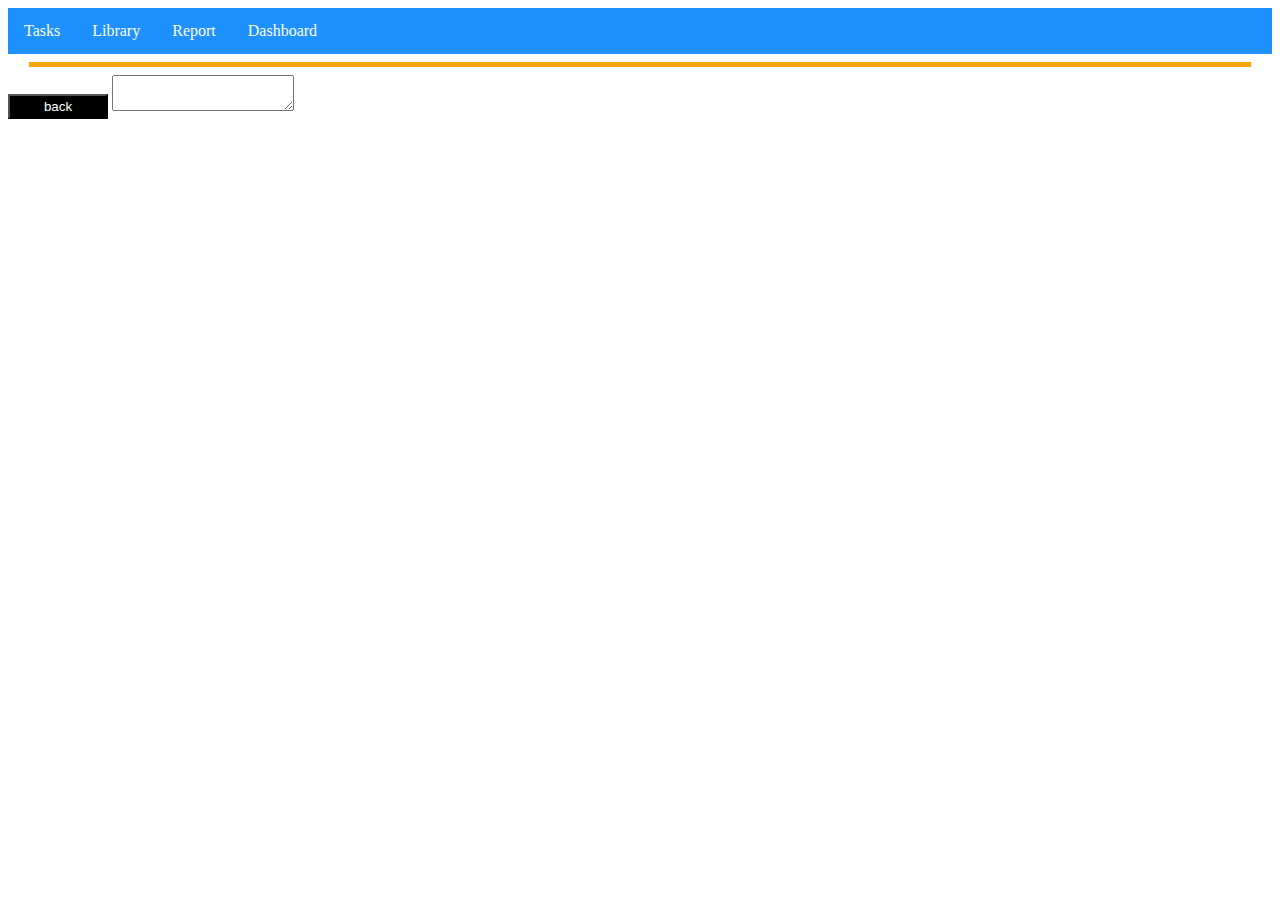
<file: Accelarator Project/editor Page.html>
<!DOCTYPE html>
<html>
        <head>
                <meta charset="utf-8">

                <title>Editor</title>
                <script src="https://cdn.ckeditor.com/4.20.0/standard/ckeditor.js"></script>
                <style>
                        ul {
                          list-style-type: none;
                          margin: 0;
                          padding: 0;
                          overflow: hidden;
                          background-color:DodgerBlue;
                        }
                        
                        li {
                          float: left;
                        }
                        
                        li a {
                          display: block;
                          color: white;
                          text-align: center;
                          padding: 14px 16px;
                          text-decoration: none;
                        }
                        
                        li a:hover {
                          background-color: #111;
                        }
                        </style>
                        </head>
                        <body>
                        
                        <ul>
                          <li><a class="active" href="#Tasks">Tasks</a></li>
                          <li><a href="#Library">Library</a></li>
                          <li><a href="#Report">Report</a></li>
                          <li><a href="#Dashboard">Dashboard</a></li>
                        </ul>
                        <hr width="1220px;" color="orange"
                        size="5">
                        <input type="button" style="background-color:rgb(0, 0, 0);color:white;width:100px;height:25px;" value="back">
        </head>
        
        <body>
            
                <textarea name="content"></textarea>
                <script>
                        CKEDITOR.replace( 'content' );
                </script>
        </body>
</html>
</file>
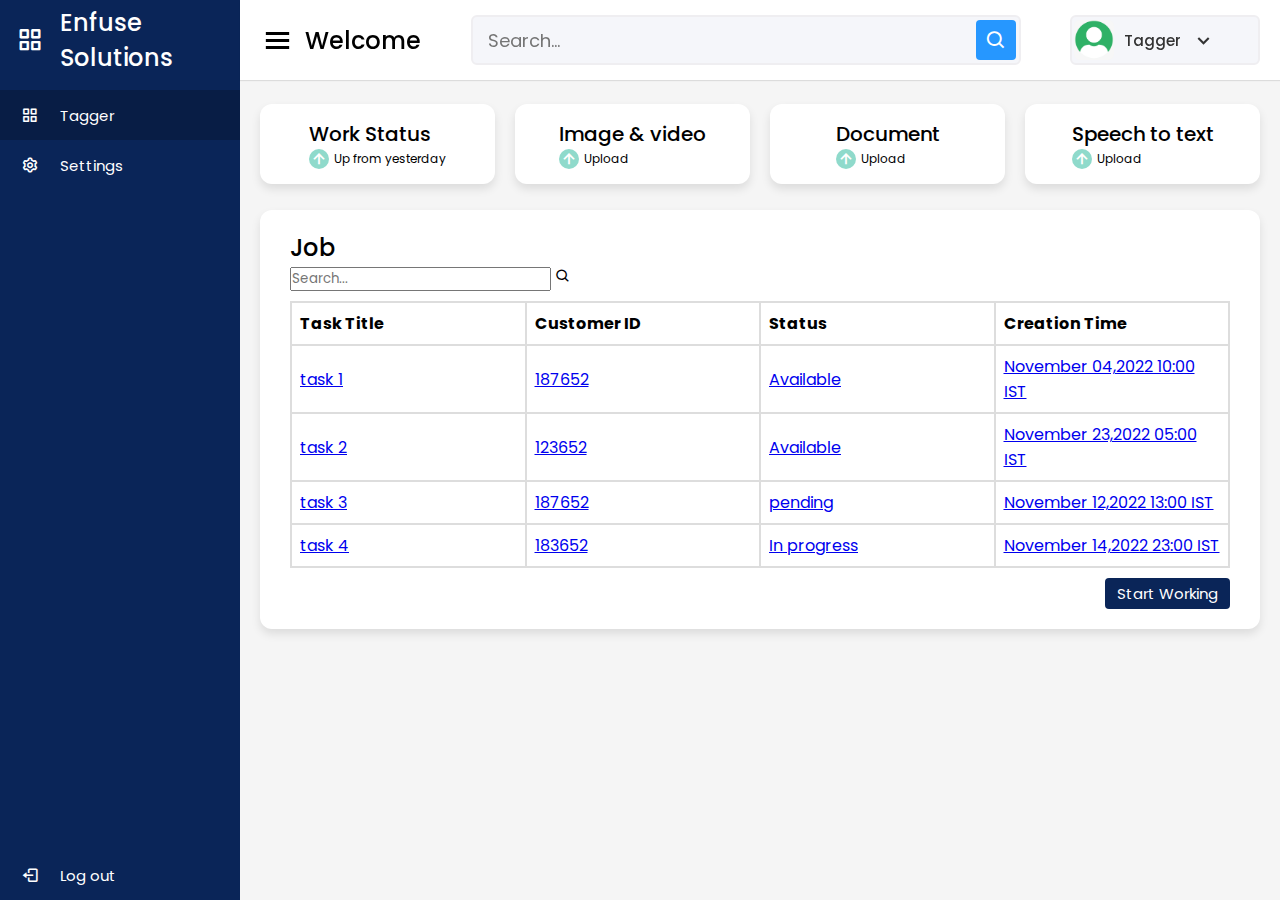
<file: Accelarator Project/index1.html>
<!DOCTYPE html>
<html lang="en" >
  <head>
    <meta charset="UTF-8">
    <link rel="stylesheet" href="./style2.css">
    <!-- Boxicons CDN Link -->
    <link href='https://unpkg.com/boxicons@2.0.7/css/boxicons.min.css' rel='stylesheet'>
     <meta name="viewport" content="width=device-width, initial-scale=1.0">
   </head>
<body>
  <div class="sidebar">
    <div class="logo-details">
      <i class='bx bx-grid-alt'></i>
      <span class="logo_name">Enfuse Solutions</span>
    </div>
      <ul class="nav-links">
        <li>
          <a href="#" class="active">
            <i class='bx bx-grid-alt' ></i>
            <span class="links_name">Tagger</span>
          </a>
        </li>
        <li>
          <a href="#">
            <i class='bx bx-cog'></i>
            <span class="links_name">Settings</span>
          </a>
        </li>
        <li class="log_out">
          <a href="#">
            <i class='bx bx-log-out'></i>
            <span class="links_name">Log out</span>
          </a>
        </li>
      </ul>
  </div>
  <section class="home-section">
    <nav>
      <div class="sidebar-button">
        <i class='bx bx-menu sidebarBtn'></i>
        <span class="dashboard">Welcome</span>
      </div>
      <div class="search-box">
        <input type="text" placeholder="Search...">
        <i class='bx bx-search' ></i>
      </div>
      <div class="profile-details">
        <img src="./images.png" alt="">
        <span class="admin_name">Tagger</span>
        <i class='bx bx-chevron-down' ></i>
      </div>
    </nav>

    <div class="home-content">
      <div class="overview-boxes">
        <div class="box">
          <div class="right-side">
            <div class="box-topic">Work Status</div>
            <div class="indicator">
              <i class='bx bx-up-arrow-alt'></i>
              <span class="text">Up from yesterday</span>
            </div>
          </div>
        </div>
        <div class="box">
          <div class="right-side">
            <div class="box-topic">Image & video</div>
            <div class="indicator">
              <i class='bx bx-up-arrow-alt'></i>
              <span class="text">Upload</span>
            </div>
          </div>
        </div>
        <div class="box">
          <div class="right-side">
            <div class="box-topic">Document</div>
            <div class="indicator">
              <i class='bx bx-up-arrow-alt'></i>
              <span class="text">Upload</span>
            </div>
          </div>
        </div>
        <div class="box">
          <div class="right-side">
            <div class="box-topic">Speech to text</div>
            <div class="indicator">
              <i class='bx bx-up-arrow-alt'></i>
              <span class="text">Upload</span>
            </div>
          </div>
        </div>
      </div>

      <div class="sales-boxes">
        <div class="recent-sales box">
          <div class="title">Job</div>
          <div class="search-box">
            <input type="text" placeholder="Search...">
            <i class='bx bx-search' ></i>
          </div>
          <table class="salesdetails">
            <tr class="details">
              <th class="topic">Task Title</th>
              <th class="topic">Customer ID</th>
              <th class="topic">Status</th>
              <th class="topic">Creation Time</th>
            </tr>
            <tr class="details">
              <td><a href="#">task 1</a></td>
              <td><a href="#">187652</a></td>
              <td><a href="#">Available</a></td>
              <td><a href="#">November 04,2022 10:00 IST</a></td>
            </tr>
            <tr class="details">
              <td><a href="#">task 2</a></td>
              <td><a href="#">123652</a></td>
              <td><a href="#">Available</a></td>
              <td><a href="#">November 23,2022 05:00 IST</a></td>
            </tr>
            <tr class="details">
              <td><a href="#">task 3</a></td>
              <td><a href="#">187652</a></td>
              <td><a href="#">pending</a></td>
              <td><a href="#">November 12,2022 13:00 IST</a></td>
            </tr>
            <tr class="details">
              <td><a href="#">task 4</a></td>
              <td><a href="#">183652</a></td>
              <td><a href="#">In progress</a></td>
              <td><a href="#">November 14,2022 23:00 IST</a></td>
            </tr>
          </table>
          <div class="button">
            <a href="#">Start Working</a>
          </div>
        </div>
  </section>

  <script>
   let sidebar = document.querySelector(".sidebar");
let sidebarBtn = document.querySelector(".sidebarBtn");
sidebarBtn.onclick = function() {
  sidebar.classList.toggle("active");
  if(sidebar.classList.contains("active")){
  sidebarBtn.classList.replace("bx-menu" ,"bx-menu-alt-right");
}else
  sidebarBtn.classList.replace("bx-menu-alt-right", "bx-menu");
}
 </script>

</body>
</html>
</file>
<file: Accelarator Project/style2.css>
/* Googlefont Poppins CDN Link */
@import url('https://fonts.googleapis.com/css2?family=Poppins:wght@200;300;400;500;600;700&display=swap');
*{
  margin: 0;
  padding: 0;
  box-sizing: border-box;
  font-family: 'Poppins', sans-serif;
}
.sidebar{
  position: fixed;
  height: 100%;
  width: 240px;
  background: #0A2558;
  transition: all 0.5s ease;
}
.sidebar.active{
  width: 60px;
}
.sidebar .logo-details{
  height: 80px;
  display: flex;
  align-items: center;
}
.sidebar .logo-details i{
  font-size: 28px;
  font-weight: 500;
  color: #fff;
  min-width: 60px;
  text-align: center
}
.sidebar .logo-details .logo_name{
  color: #fff;
  font-size: 24px;
  font-weight: 500;
}
.sidebar .nav-links{
  margin-top: 10px;
}
.sidebar .nav-links li{
  position: relative;
  list-style: none;
  height: 50px;
}
.sidebar .nav-links li a{
  height: 100%;
  width: 100%;
  display: flex;
  align-items: center;
  text-decoration: none;
  transition: all 0.4s ease;
}
.sidebar .nav-links li a.active{
  background: #081D45;
}
.sidebar .nav-links li a:hover{
  background: #081D45;
}
.sidebar .nav-links li i{
  min-width: 60px;
  text-align: center;
  font-size: 18px;
  color: #fff;
}
.sidebar .nav-links li a .links_name{
  color: #fff;
  font-size: 15px;
  font-weight: 400;
  white-space: nowrap;
}
.sidebar .nav-links .log_out{
  position: absolute;
  bottom: 0;
  width: 100%;
}
.home-section{
  position: relative;
  background: #f5f5f5;
  min-height: 100vh;
  width: calc(100% - 240px);
  left: 240px;
  transition: all 0.5s ease;
}
.sidebar.active ~ .home-section{
  width: calc(100% - 60px);
  left: 60px;
}
.home-section nav{
  display: flex;
  justify-content: space-between;
  height: 80px;
  background: #fff;
  display: flex;
  align-items: center;
  position: fixed;
  width: calc(100% - 240px);
  left: 240px;
  z-index: 100;
  padding: 0 20px;
  box-shadow: 0 1px 1px rgba(0, 0, 0, 0.1);
  transition: all 0.5s ease;
}
.sidebar.active ~ .home-section nav{
  left: 60px;
  width: calc(100% - 60px);
}
.home-section nav .sidebar-button{
  display: flex;
  align-items: center;
  font-size: 24px;
  font-weight: 500;
}
nav .sidebar-button i{
  font-size: 35px;
  margin-right: 10px;
}
.home-section nav .search-box{
  position: relative;
  height: 50px;
  max-width: 550px;
  width: 100%;
  margin: 0 20px;
}
nav .search-box input{
  height: 100%;
  width: 100%;
  outline: none;
  background: #F5F6FA;
  border: 2px solid #EFEEF1;
  border-radius: 6px;
  font-size: 18px;
  padding: 0 15px;
}
nav .search-box .bx-search{
  position: absolute;
  height: 40px;
  width: 40px;
  background: #2697FF;
  right: 5px;
  top: 50%;
  transform: translateY(-50%);
  border-radius: 4px;
  line-height: 40px;
  text-align: center;
  color: #fff;
  font-size: 22px;
  transition: all 0.4 ease;
}
.home-section nav .profile-details{
  display: flex;
  align-items: center;
  background: #F5F6FA;
  border: 2px solid #EFEEF1;
  border-radius: 6px;
  height: 50px;
  min-width: 190px;
  padding: 0 15px 0 2px;
}
nav .profile-details img{
  height: 40px;
  width: 40px;
  border-radius: 6px;
  object-fit: cover;
}
nav .profile-details .admin_name{
  font-size: 15px;
  font-weight: 500;
  color: #333;
  margin: 0 10px;
  white-space: nowrap;
}
nav .profile-details i{
  font-size: 25px;
  color: #333;
}
.home-section .home-content{
  position: relative;
  padding-top: 104px;
}
.home-content .overview-boxes{
  display: flex;
  align-items: center;
  justify-content: space-between;
  flex-wrap: wrap;
  padding: 0 20px;
  margin-bottom: 26px;
}
.overview-boxes .box{
  display: flex;
  align-items: center;
  justify-content: center;
  width: calc(100% / 4 - 15px);
  background: #fff;
  padding: 15px 14px;
  border-radius: 12px;
  box-shadow: 0 5px 10px rgba(0,0,0,0.1);
}
.overview-boxes .box-topic{
  font-size: 20px;
  font-weight: 500;
}
.home-content .box .number{
  display: inline-block;
  font-size: 35px;
  margin-top: -6px;
  font-weight: 500;
}
.home-content .box .indicator{
  display: flex;
  align-items: center;
}
.home-content .box .indicator i{
  height: 20px;
  width: 20px;
  background: #8FDACB;
  line-height: 20px;
  text-align: center;
  border-radius: 50%;
  color: #fff;
  font-size: 20px;
  margin-right: 5px;
}
.box .indicator i.down{
  background: #e87d88;
}
.home-content .box .indicator .text{
  font-size: 12px;
}
.home-content .box .cart{
  display: inline-block;
  font-size: 32px;
  height: 50px;
  width: 50px;
  background: #cce5ff;
  line-height: 50px;
  text-align: center;
  color: #66b0ff;
  border-radius: 12px;
  margin: -15px 0 0 6px;
}
.home-content .box .cart.two{
   color: #2BD47D;
   background: #C0F2D8;
 }
.home-content .box .cart.three{
   color: #ffc233;
   background: #ffe8b3;
 }
.home-content .box .cart.four{
   color: #e05260;
   background: #f7d4d7;
 }
.home-content .total-order{
  font-size: 20px;
  font-weight: 500;
}
.home-content .sales-boxes{
  display: flex;
  justify-content: space-between;
  /* padding: 0 20px; */
}

/* left box */
.home-content .sales-boxes .recent-sales{
  width: 100%;
  background: #fff;
  padding: 20px 30px;
  margin: 0 20px;
  border-radius: 12px;
  box-shadow: 0 5px 10px rgba(0, 0, 0, 0.1);
}
.home-content .sales-boxes .sales-details{
  display: flex;
  /* align-items: center; */
  justify-content: space-between;
  width: 100%;
}
.salesdetails{
  margin-top: 10px;
  margin-bottom: 10px;
}
table {
  border-collapse: collapse;
  width: 100%;
}
tr th{
  width: 25%;
}
td, th {
  border: 2px solid #dddddd;
  text-align: left;
  padding: 8px;
}
.sales-boxes .box .title{
  font-size: 24px;
  font-weight: 500;
  /* margin-bottom: 10px; */
}
.sales-boxes .sales-details li.topic{
  font-size: 20px;
  font-weight: 500;
}
.sales-boxes .sales-details li{
  list-style: none;
  margin: 8px 0;
}
.sales-boxes .sales-details li a{
  font-size: 18px;
  color: #333;
  font-size: 400;
  text-decoration: none;
}
.sales-boxes .box .button{
  width: 100%;
  display: flex;
  justify-content: flex-end;
}
.sales-boxes .box .button a{
  color: #fff;
  background: #0A2558;
  padding: 4px 12px;
  font-size: 15px;
  font-weight: 400;
  border-radius: 4px;
  text-decoration: none;
  transition: all 0.3s ease;
}
.sales-boxes .box .button a:hover{
  background:  #0d3073;
}

/* Right box */
.home-content .sales-boxes .top-sales{
  width: 35%;
  background: #fff;
  padding: 20px 30px;
  margin: 0 20px 0 0;
  border-radius: 12px;
  box-shadow: 0 5px 10px rgba(0, 0, 0, 0.1);
}
.sales-boxes .top-sales li{
  display: flex;
  align-items: center;
  justify-content: space-between;
  margin: 10px 0;
}
.sales-boxes .top-sales li a img{
  height: 40px;
  width: 40px;
  object-fit: cover;
  border-radius: 12px;
  margin-right: 10px;
  background: #333;
}
.sales-boxes .top-sales li a{
  display: flex;
  align-items: center;
  text-decoration: none;
}
.sales-boxes .top-sales li .product,
.price{
  font-size: 17px;
  font-weight: 400;
  color: #333;
}
/* Responsive Media Query */
@media (max-width: 1240px) {
  .sidebar{
    width: 60px;
  }
  .sidebar.active{
    width: 220px;
  }
  .home-section{
    width: calc(100% - 60px);
    left: 60px;
  }
  .sidebar.active ~ .home-section{
    /* width: calc(100% - 220px); */
    overflow: hidden;
    left: 220px;
  }
  .home-section nav{
    width: calc(100% - 60px);
    left: 60px;
  }
  .sidebar.active ~ .home-section nav{
    width: calc(100% - 220px);
    left: 220px;
  }
}
@media (max-width: 1150px) {
  .home-content .sales-boxes{
    flex-direction: column;
  }
  .home-content .sales-boxes .box{
    width: 100%;
    overflow-x: scroll;
    margin-bottom: 30px;
  }
  .home-content .sales-boxes .top-sales{
    margin: 0;
  }
}
@media (max-width: 1000px) {
  .overview-boxes .box{
    width: calc(100% / 2 - 15px);
    margin-bottom: 15px;
  }
}
@media (max-width: 700px) {
  nav .sidebar-button .dashboard,
  nav .profile-details .admin_name,
  nav .profile-details i{
    display: none;
  }
  .home-section nav .profile-details{
    height: 50px;
    min-width: 40px;
  }
  .home-content .sales-boxes .sales-details{
    width: 560px;
  }
}
@media (max-width: 550px) {
  .overview-boxes .box{
    width: 100%;
    margin-bottom: 15px;
  }
  .sidebar.active ~ .home-section nav .profile-details{
    display: none;
  }
}
  @media (max-width: 400px) {
  .sidebar{
    width: 0;
  }
  .sidebar.active{
    width: 60px;
  }
  .home-section{
    width: 100%;
    left: 0;
  }
  .sidebar.active ~ .home-section{
    left: 60px;
    width: calc(100% - 60px);
  }
  .home-section nav{
    width: 100%;
    left: 0;
  }
  .sidebar.active ~ .home-section nav{
    left: 60px;
    width: calc(100% - 60px);
  }
}
</file>
